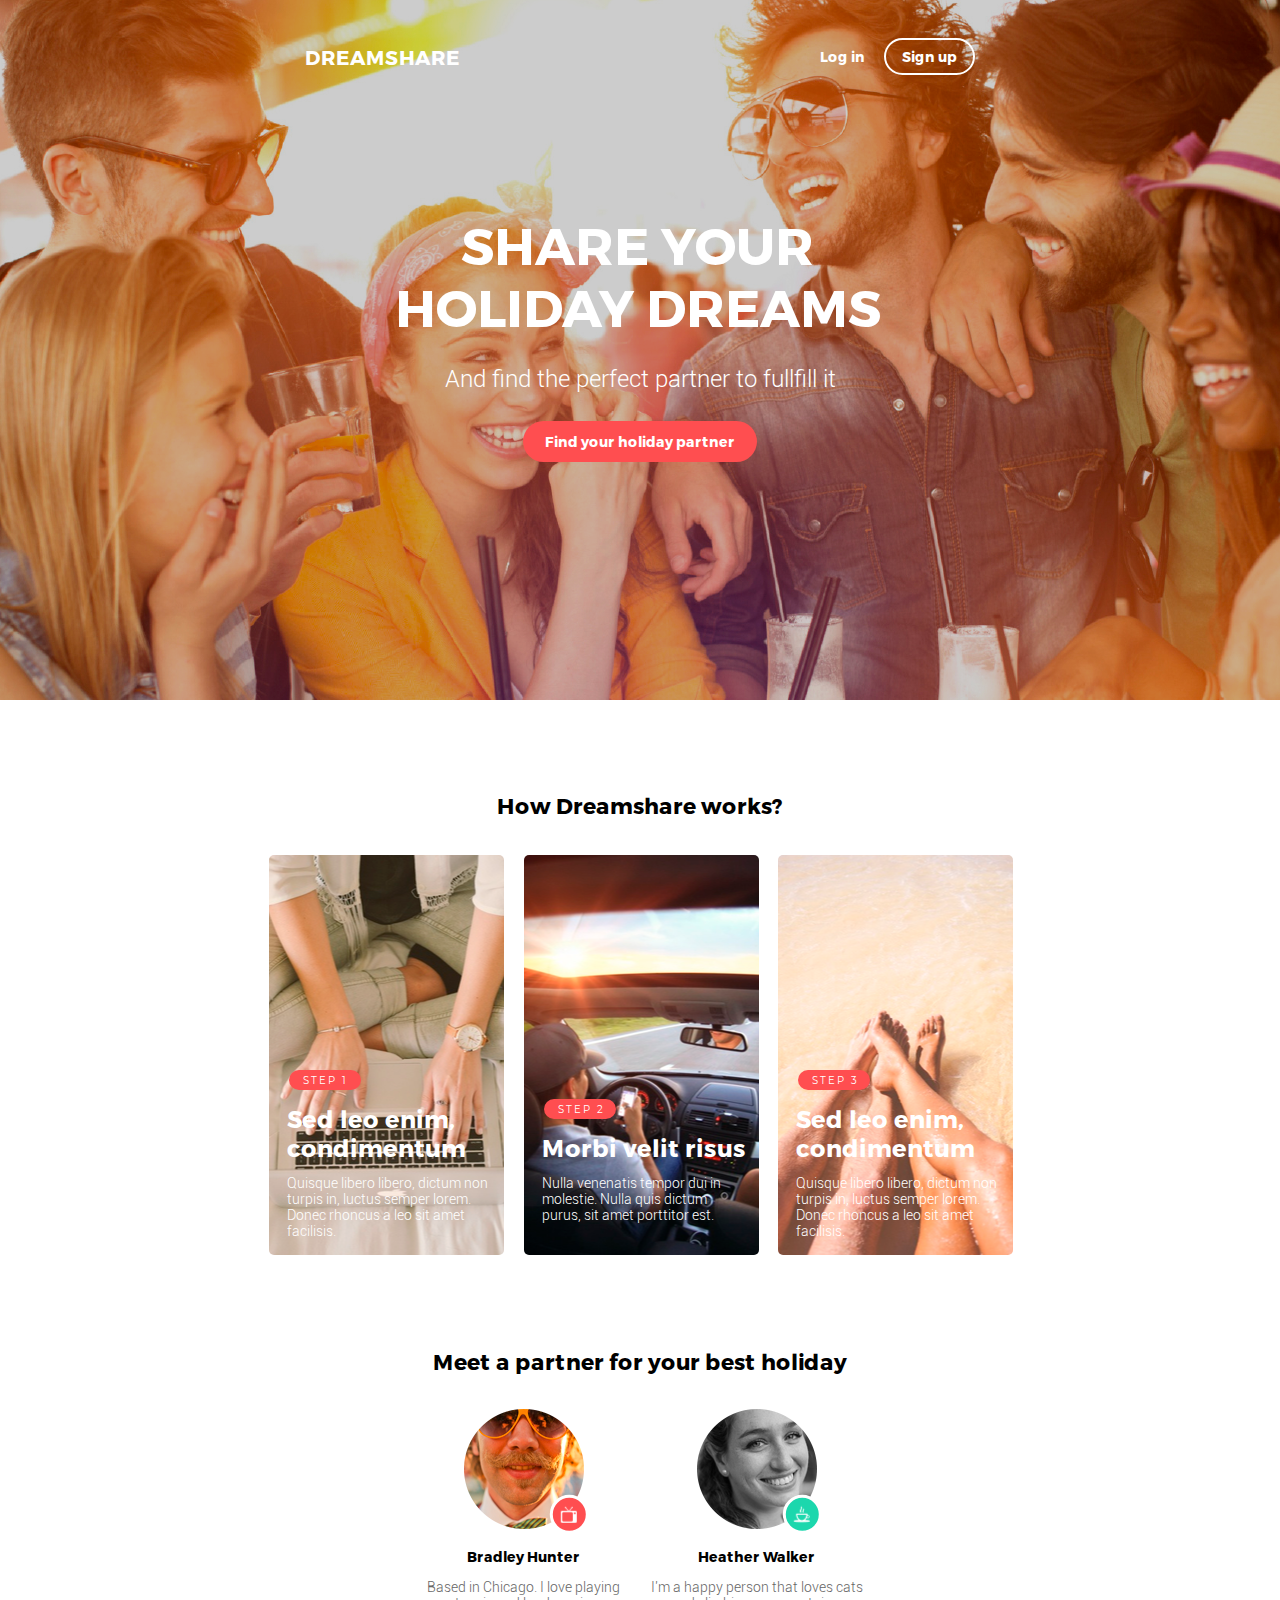
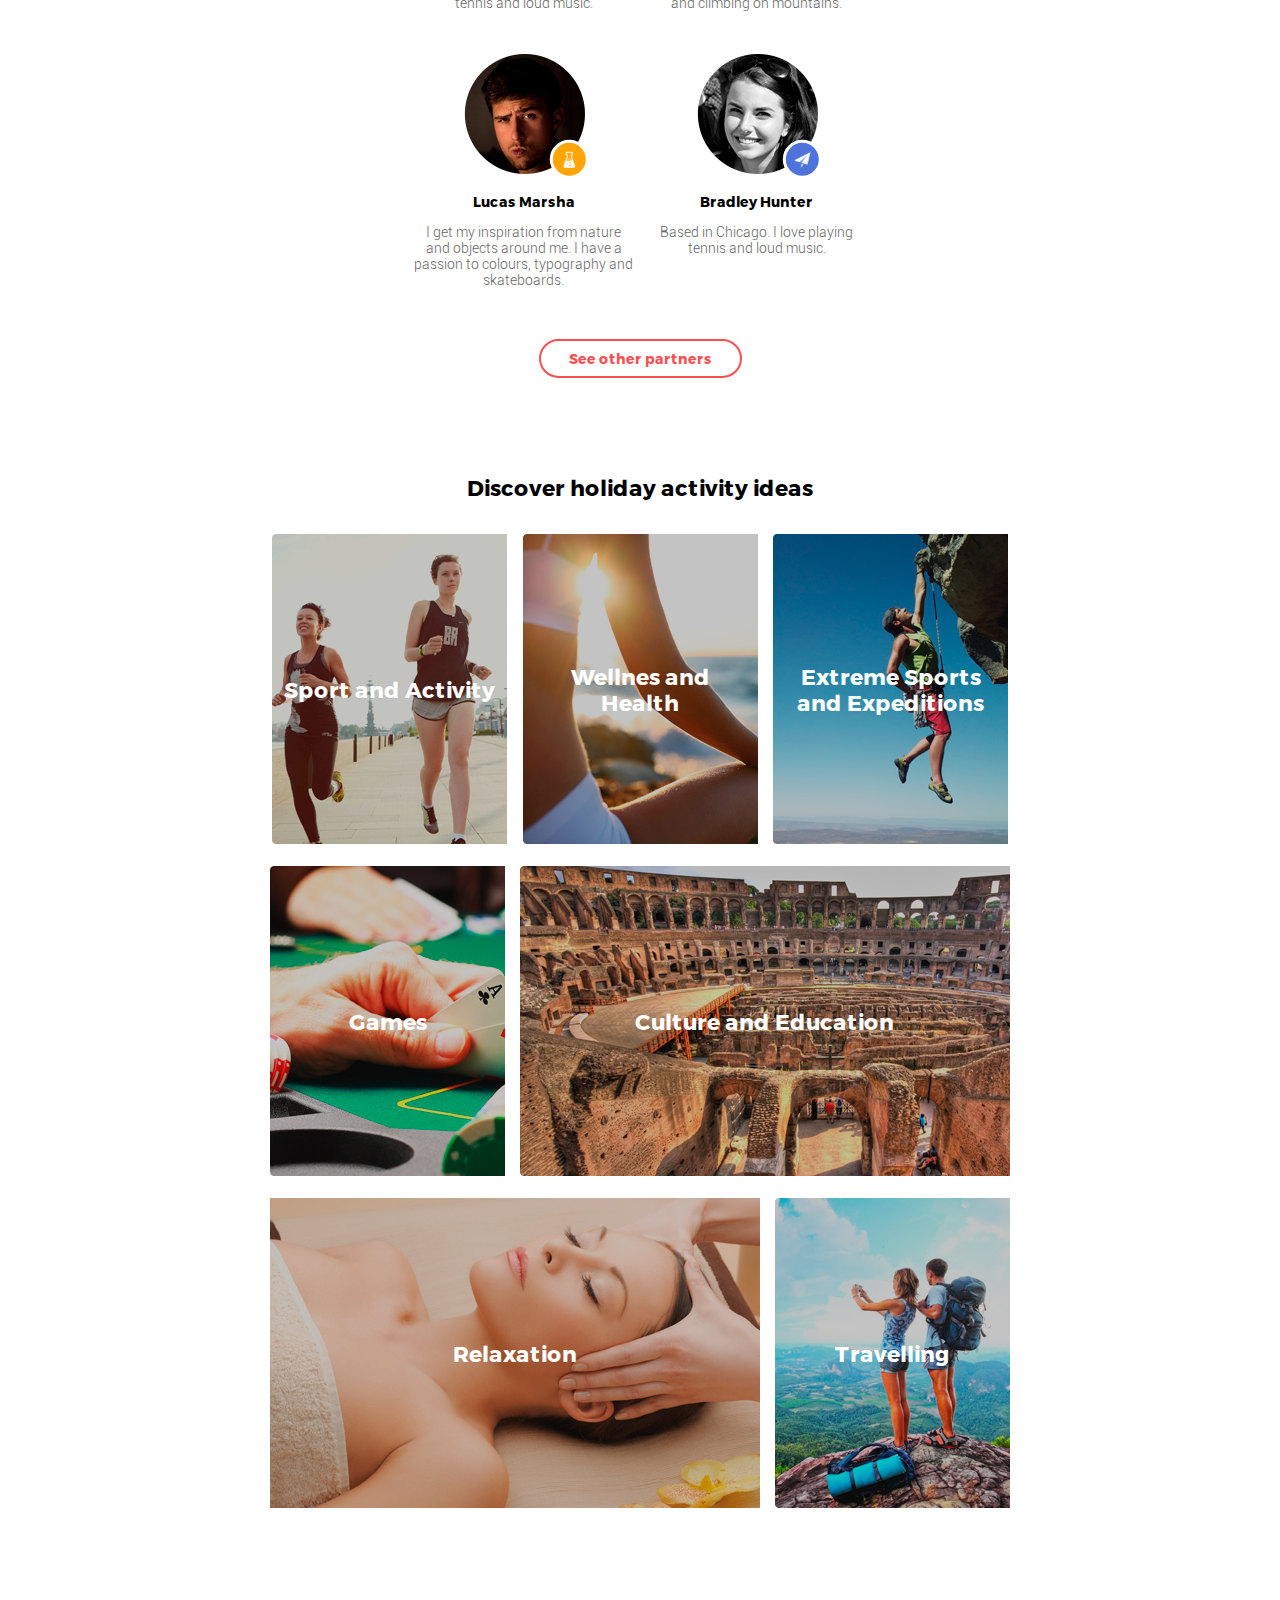
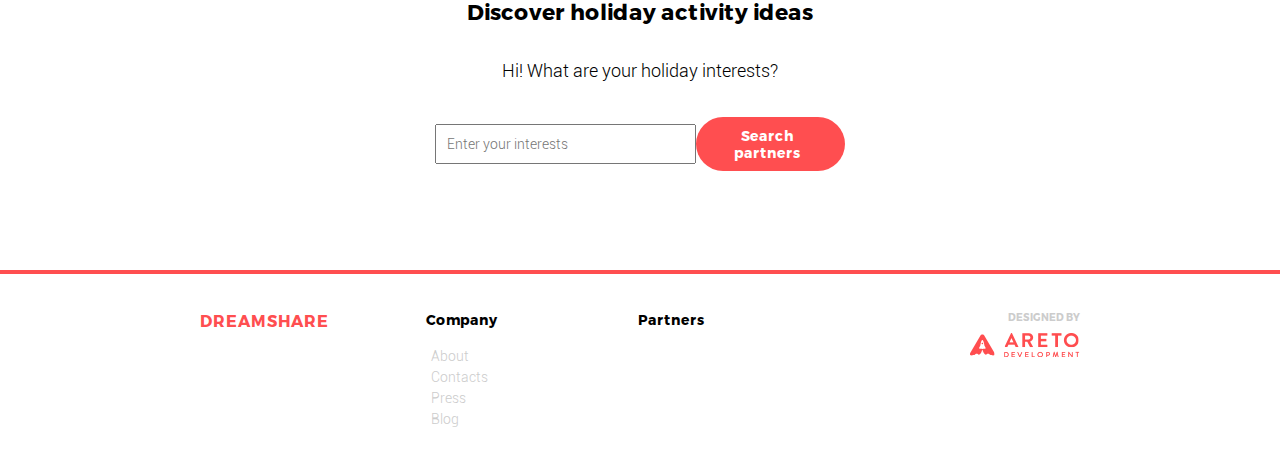
<file: index.html>
<!DOCTYPE html>
<head>
    <title>DREAMSHARE</title>
    <link rel="stylesheet" href="css/style.css">
    <meta name="viewport" content="width=device-width,initial-scale=1"/>
</head>
<body>
    <div class="promo">
        <header class="promo__header">
            <div class="promo__header-container">
                <div class="promo__buttons">
                    <div class="promo__button"><button>Log in</button></div>
                    <div class="promo__button-border"><button>Sign up</button></div>
                </div>
                <div class="promo__header-name"><p>dreamshare</p></div>
            </div>
        </header>
        <div class="promo__content">
            <div class="promo__title">Share your <br/>holiday dreams</div>
            <div class="promo__subtitle">And find the perfect partner to fullfill it</div>
            <div class="promo__content-button"><button>Find your holiday partner</button></div>
        </div>
    </div>
    <section class="how-it-works">
        <div class="how-it-works__title"><p>How Dreamshare works?</p></div>
        <div class="how-it-works__steps">
            <div class="how-it-works__card-step-1">
                <div class="how-it-works__card-step-number">step 1</div>
                <div class="how-it-works__card-step-title">Sed leo enim, condimentum</div>
                <div class="how-it-works__card-step-subtitle">Quisque libero libero, dictum non turpis in, luctus semper lorem. Donec rhoncus a leo sit amet facilisis.</div>
            </div>
            <div class="how-it-works__card-step-2">
                <div class="how-it-works__card-step-number">step 2</div>
                <div class="how-it-works__card-step-title">Morbi velit risus</div>
                <div class="how-it-works__card-step-subtitle">Nulla venenatis tempor dui in molestie. Nulla quis dictum purus, sit amet porttitor est.</div>
            </div>
            <div class="how-it-works__card-step-3">
                <div class="how-it-works__card-step-number">step 3</div>
                <div class="how-it-works__card-step-title">Sed leo enim, condimentum</div>
                <div class="how-it-works__card-step-subtitle">Quisque libero libero, dictum non turpis in, luctus semper lorem. Donec rhoncus a leo sit amet facilisis.</div>
            </div>
        </div>
    </section>
    <section class="partners">
        <div class="partners__title"><p></p>Meet a partner for your best holiday</p></div>
        <div class="partners__items">
            <div class="partners__items-row-1">
                <div class="partners__item-card">
                    <div class="partners__item-card-avatar">
                        <div class="partners__item-card-photo">
                            <img src="./src/images/partner-1-avatar.png">
                        </div>
                        <div class="partners__item-card-icon-1">
                            <img src="./src/images/partner-1-icon.png">
                        </div>
                    </div>
                    <div class="partners__item-card-name"><p></p>Bradley Hunter</p></div>
                    <div class="partner__item-card-biography">Based in Chicago. I love playing<br/>tennis and loud music.</div>
                </div>
                <div class="partners__item-card">
                    <div class="partners__item-card-avatar">
                        <div class="partners__item-card-photo">
                            <img src="./src/images/partner-2-avatar.png">
                        </div>
                        <div class="partners__item-card-icon-2">
                            <img src="./src/images/partner-2-icon.png">
                        </div>
                    </div>
                    <div class="partners__item-card-name"><p>Heather Walker</p></div>
                    <div class="partner__item-card-biography">I'm a happy person that loves cats<br/>and climbing on mountains.</div>
                </div>
            </div>
            <div class="partners__items-row-2">
                <div class="partners__item-card">
                    <div class="partners__item-card-avatar">
                        <div class="partners__item-card-photo">
                            <img src="./src/images/partner-3-avatar.png">
                        </div>
                        <div class="partners__item-card-icon-3">
                            <img src="./src/images/partner-3-icon.png">
                        </div>
                    </div>
                    <div class="partners__item-card-name"><p>Lucas Marsha</p></div>
                    <div class="partner__item-card-biography">I get my inspiration from nature<br/>and objects around me. I have a<br/>passion to colours, typography and<br/>skateboards.</div>
                </div>
                <div class="partners__item-card">
                    <div class="partners__item-card-avatar">
                        <div class="partners__item-card-photo">
                            <img src="./src/images/partner-4-avatar.png">
                        </div>
                        <div class="partners__item-card-icon-4">
                            <img src="./src/images/partner-4-icon.png">
                        </div>
                    </div>
                    <div class="partners__item-card-name"><p>Bradley Hunter</p></div>
                    <div class="partner__item-card-biography">Based in Chicago. I love playing<br/>tennis and loud music.</div>
                </div>
            </div>
        </div>
        <div class="partners__button"><button>See other partners</button></div>
    </section>
    <section class="ideas">
        <div class="ideas__title"><p>Discover holiday activity ideas</p></div>
        <div class="ideas__items">
            <div class="ideas__items-row">
                <div class="ideas__items-row-item-square-sport">
                    <div class="ideas__items-row-item-text">Sport and Activity</div>
                </div>
                <div class="ideas__items-row-item-square-wellnes">
                    <div class="ideas__items-row-item-text">Wellnes and Health</div>
                </div>
                <div class="ideas__items-row-item-square-extreme">
                    <div class="ideas__items-row-item-text">Extreme Sports<br/>and Expeditions</div>
                </div>
            </div>
            <div class="ideas__items-row">
                <div class="ideas__items-row-item-square-games">
                    <div class="ideas__items-row-item-text">Games</div>
                </div>
                <div class="ideas__items-row-item-wide-culture">
                    <div class="ideas__items-row-item-text">Culture and Education</div>
                </div>
            </div>
            <div class="ideas__items-row">
                <div class="ideas__items-row-item-wide-relaxation">
                    <div class="ideas__items-row-item-text">Relaxation</div>
                </div>
                <div class="ideas__items-row-item-square-travelling">
                    <div class="ideas__items-row-item-text">Travelling</div>
                </div>
            </div>
        </div>
    </section>
    <div class="search-partners">
        <div class="search-partners__title">Discover holiday activity ideas</div>
        <div class="search-partners__subtitle"><p>Hi! What are your holiday interests?</p></div>
        <form class="search-partners__form">
            <input type="text" placeholder="Enter your interests">
            <button>Search partners</button>
        </form>
    </div>
    <footer class="footer">
        <div class="footer-container">
            <div class="footer__company-name">Dreamshare</div>
            <nav class="footer__list">
                <div class="footer__list-name">Company</div>
                <div class="footer__list-items">
                    <div class="footer__list-item">About</div>
                    <div class="footer__list-item">Contacts</div>
                    <div class="footer__list-item">Press</div>
                    <div class="footer__list-item">Blog</div>
                </div>
                
            </nav>
            <div class="footer__list-partners">
                <div class="footer__list-name"> Partners</div>
            </div>
        </div>
        <div class="footer__logo">
            <div class="footer__logo-designed-by">Designed by</div>
            <div class="footer__logo-icon">
                <img src="./src/images/footer-logo.png">
            </div>
        </div>

    </footer>
</body>
</file>
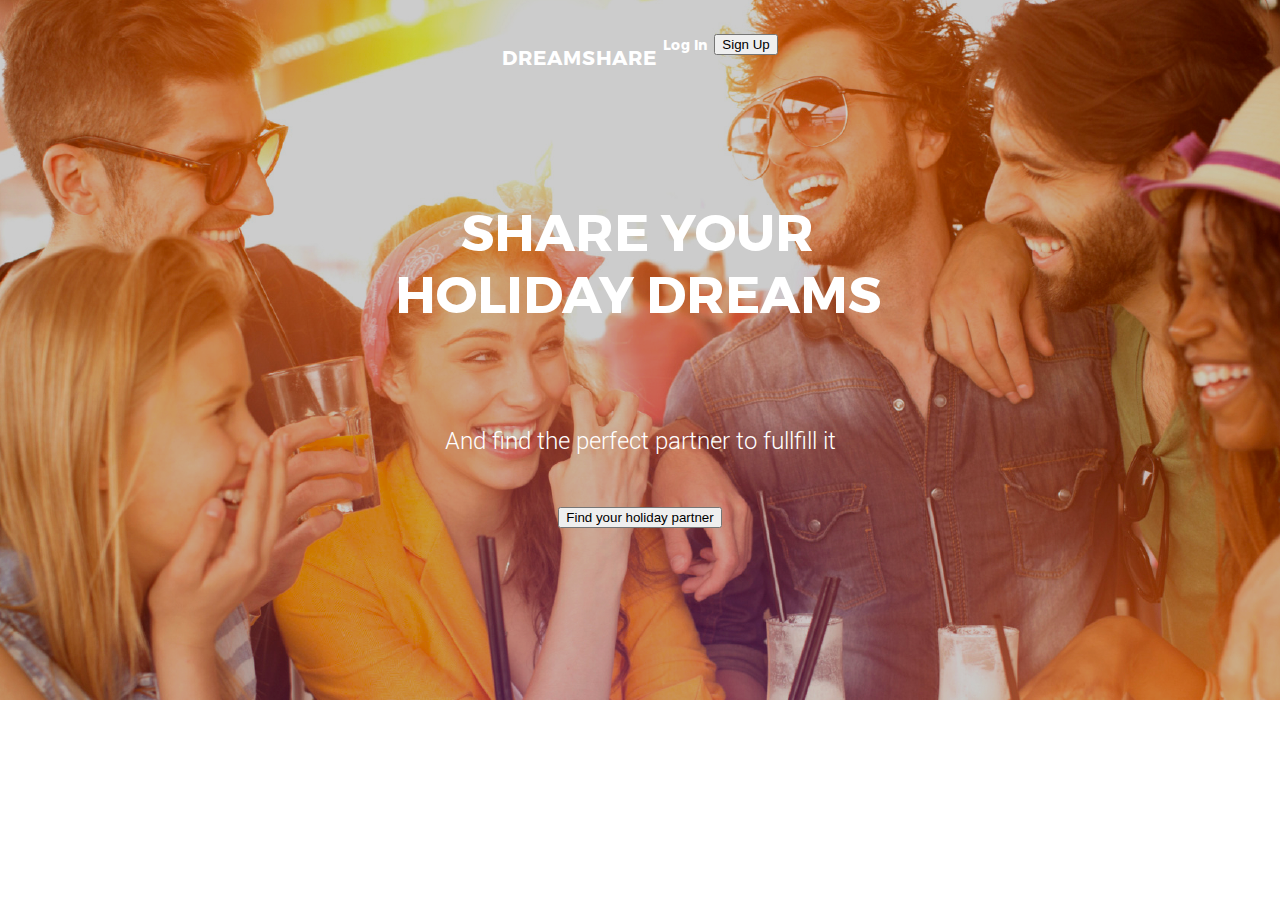
<file: promo.html>
<!DOCTYPE html>
<head>
    <title>promo-DREAMSHARE</title>
    <link rel="stylesheet" href="css/style.css">
</head>
<body>
    <div class="promo">
        <header class="promo__header">
            <div class="promo__header-name"><p>dreamshare</p></div>
            <div class="promo__buttons">
                <div class="promo__button"><button>Log In</button></div>
                <div class="promo__button_border"><button>Sign Up</button></div>
            </div>
        </header>
        <div class="promo__content">
            <div class="promo__title"><p>Share your <br/>holiday dreams</p></div>
            <div class="promo__subtitle"><p>And find the perfect partner to fullfill it</p></div>
            <div class="promo_content-button"><button>Find your holiday partner</button></div>
        </div>
    </div>
</body>
</file>
<file: css/style.css>
@font-face {
    font-family: 'Montserrat';
    src: url(../src/fonts/Montserrat\ Regular.ttf);
}
@font-face {
    font-family: 'Montserrat bold';
    src: url(../src/fonts/MotserratBold.ttf);
}
@font-face {
    font-family: 'Roboto';
    src: url(../src/fonts/Roboto.ttf);
}
body{
    display: flex;
    justify-content: center;
    font-family: Roboto;
    margin: 0px;
    padding: 0px;
    flex-direction: column;
}
@viewport{
    width: 100%;
    zoom: 1;
}
.promo{
    display: flex;
    flex-wrap: wrap;
    height: 700px;
    background: url(../src/images/promo-image.png) center no-repeat;
    background-color: black;
    background-size: cover;
    justify-content: center;
}
.promo__header{
    display: flex;  
    width: 100%;
    height: 40px;
    justify-content: center;
    padding: 25px 0px 0px 0px;
}
.promo__header-container{
    display: flex;
    width: 940px;
    justify-content: space-between;
    flex-direction: row-reverse; 
    flex-wrap: wrap; 
}
.promo__header-name{
    font-family: 'Montserrat bold';
    font-weight: 500;
    font-size: medium;
    text-transform: uppercase;
    color: white;
    font-size: 20px;
    letter-spacing: 1px;
}
.promo__buttons{
    display: flex;
    flex-direction: row;
    white-space: nowrap;
    align-items: center;
    justify-content: space-around;
    padding-bottom: 2px;
}
.promo__button button{
    display: flex;
    font-family: Montserrat bold;
    background:none;
    color: white;
    border: none;
    font-size: 14px;
}
.promo__button-border button{
    font-family: Montserrat bold;
    background:none;
    color: white;
    border: none;
    font-size: 14px;
    
}
.promo__button-border{
    border: 2px solid white;
    border-radius: 50px;
    margin-left: 13px;
    padding: 7px 10px 7px 10px
}

.promo__content{
    display:flex;
    flex-direction: column;
    align-items: center;
    padding-bottom: 90px;
}
.promo__title{
    font-family: Montserrat bold;
    color: white;
    font-size: 52px;
    text-transform: uppercase;
    text-align: center;
}
.promo__subtitle{
    font-size: 24px;
    color: white;
    text-align: center;
    margin: 32px;
}
.promo__content-button button{
    font-family: Montserrat bold;
    background:none;
    color: white;
    background: #ff4e50;
    font-size: 14px;
    border-radius: 50px;
    padding: 12px 22px;
    border: none;
}

.how-it-works{
    display: flex;
    background-color: white;
    background-size: cover;
    align-items: center;
    flex-direction: column;
    margin-top: 50px;
}
.how-it-works__title{
    font-family: Montserrat bold;
    font-size: 22px;
    margin: 20px 0px 15px 0px;
}
.how-it-works__steps{
    display:flex;
    width: 940px;
    justify-content: space-between;
    flex-direction: row;
}
.how-it-works__card-step-1{
    background: url(../src/images/image-step-1.png) center;
    display: flex;
    flex-direction: column;
    justify-content:flex-end;
    color: white;
    height: 400px;
    width: 280px;
    background-size: cover;
    padding-left: 20px;
    border-radius: 5px;
}
.how-it-works__card-step-2{

    background: url(../src/images/image-step-2.png) center;
    display: flex;
    flex-direction: column;
    justify-content:flex-end;
    color: white;
    height: 400px;
    width: 280px;
    background-size: cover;
    padding-left: 20px;
    border-radius: 5px;
}
.how-it-works__card-step-3{
    background: url(../src/images/image-step-3.png) center;
    display: flex;
    flex-direction: column;
    justify-content:flex-end;
    color: white;
    height: 400px;
    width: 280px;
    background-size: cover;
    padding-left: 20px;
    border-radius: 5px;
}
.how-it-works__card-step-number{
    padding-left: 2px;
    font-family: Montserrat;
    letter-spacing: 2px;
    display: flex;
    justify-content: center;
    align-items: center;
    text-transform:uppercase;
    font-family: 'Montserrat';
    font-size: 10px;
    border-radius: 50px;
    background: #ff4e50;
    height: 20px;
    width: 70px;
}
.how-it-works__card-step-title{
    font-family: Montserrat bold;
    font-size: 24px;
    margin: 14px 0px 8px 0px;
}
.how-it-works__card-step-subtitle{
    display: flex;
    width: 265px;
    height: 50px;
    font-size: 14px;
    margin-top: 5px;
    padding-bottom: 15px;
    /* color: #cccccc; */
}

.partners{
    display: flex;
    flex-direction: column;
    align-items: center;
    margin-top: 50px;
}
.partners__title{
    font-family: Montserrat bold;
    font-size: 22px;
    margin: 21px 0px 13px 0px;
}
.partners__items{
    display:flex;
    width: 940px;
    flex-direction: row;
    justify-content: space-between;
}
.partners__items-row-1{
    display:flex;
    width: 466px;
    flex-direction: row;
}
.partners__items-row-2{
    display:flex;
    width: 466px;
    flex-direction: row;
}
.partners__item-card{
    display: flex;
    align-items: center;
    flex-direction: column;
    height: 233px;
    width: 233px;
}
.partners__item-card-avatar{
    display: flex;
    width: 120px;
    height: 120px;
}
.partners__item-card-icon-1{
    position: absolute;
    display: flex;
    background-color: #ff4e50;
    border-radius: 50px;
    border: 3px solid white;
    height: 33px;
    width: 33px;
    align-items: center;
    justify-content: center;
    transform: translate(220%, 220%);
}
.partners__item-card-icon-2{
    position: absolute;
    display: flex;
    background-color: #1cd7ad;
    border-radius: 50px;
    border: 3px solid white;
    height: 33px;
    width: 33px;
    align-items: center;
    justify-content: center;
    transform: translate(220%, 220%);
}
.partners__item-card-icon-3{
    position: absolute;
    display: flex;
    background-color: #ffa507;
    border-radius: 50px;
    border: 3px solid white;
    height: 33px;
    width: 33px;
    align-items: center;
    justify-content: center;
    transform: translate(220%, 220%);
}
.partners__item-card-icon-4{
    position: absolute;
    display: flex;
    background-color: #4e73db;
    border-radius: 50px;
    border: 3px solid white;
    height: 33px;
    width: 33px;
    align-items: center;
    justify-content: center;
    transform: translate(220%, 220%);
}
.partners__item-card-name{
    font-family: Montserrat bold;
    font-size: 14px;
    padding-top: 5px;
    /* margin: 2px; */
}
.partner__item-card-biography{
    font-family: Roboto;
    font-size: 14px;
    color: #666666;
    text-align: center;
}
.partners__button{
    display: flex;
    border: 2px solid #ff4e50;
    border-radius: 50px;
    margin-top: 40px;
}
.partners__button button{
    background: none;
    font-family: Montserrat bold;
    font-size: 14px;
    color: #ff4e50;
    border: none;
    padding: 9px 28px;
}

.ideas{
    display: flex;
    flex-direction: column;
    align-items: center;
    margin-top: 50px;
}
.ideas__title{
    font-family: Montserrat bold;
    font-size: 22px;
    margin-top: 24px;
}
.ideas__items{
    display: flex;
    flex-direction: column;
    justify-content: space-between;
    /* margin: 10px; */
}
.ideas__items-row{
    display: flex;
    flex-direction: row;
    width: 940px;
    justify-content: space-between;
}
.ideas__items-row-item-square-sport{
    background: url(../src/images/ideas-sport.png) center no-repeat;
    width: 300px;
    height: 310px;
    margin-top: 2px;
    padding: 10px 0px;

}
.ideas__items-row-item-square-wellnes{
    background: url(../src/images/ideas-wellnes.png) center no-repeat;
    width: 300px;
    height: 310px;
    margin-top: 2px;

    padding: 10px 0px;
}
.ideas__items-row-item-square-extreme{
    background: url(../src/images/ideas-extreme.png) center no-repeat;
    width: 300px;
    height: 310px;
    margin-top: 2px;
    padding: 10px 0px;

}
.ideas__items-row-item-square-games{
    background: url(../src/images/ideas-games.png) center no-repeat;
    width: 300px;
    height: 310px;
    margin-top: 2px;
    padding: 10px 0px;

}
.ideas__items-row-item-square-travelling{
    background: url(../src/images/ideas-travelling.png) center no-repeat;
    width: 300px;
    height: 310px;
    margin-top: 2px;
    padding: 10px 0px;

}
.ideas__items-row-item-wide-culture{
    background: url(../src/images/ideas-culture.png) center no-repeat;
    width: 620px;
    height: 310px;
    margin-top: 2px;
    padding: 10px 0px;

}
.ideas__items-row-item-wide-relaxation{
    background: url(../src/images/ideas-relaxation.png) center no-repeat;
    width: 620px;
    height: 310px;
    margin-top: 2px;
    padding: 10px 0px;

}
.ideas__items-row-item-text{
    height: 100%;
    display:flex;
    font-family: Montserrat bold;
    font-size: 22px;
    color: white;
    align-items: center;
    justify-content: center;
}
.search-partners{
    display: flex;
    background-color: white;
    background-size: cover;
    align-items: center;
    flex-direction: column;
    margin-top: 80px;
    justify-content: center;
}
.search-partners__title{
    font-family: Montserrat bold;
    font-size: 22px;
}
.search-partners__subtitle{
    font-family: Roboto;
    font-size: 18px;
    margin: 18px;
}
.search-partners__form{
    display: flex;
    align-items: center;
    justify-content: space-between;
    width: 410px;
}
.search-partners__form input{
   padding: 10px 72px 10px 10px;
   font-family: Roboto;
   font-size: 14px;
}
.search-partners__form button{
    font-family: Montserrat bold;
    font-size: 14px;
    background-color: #ff4e50;
    border: none;
    color: white;
    border-radius: 50px;
    padding: 10px 28px  10px 22px;
}

.footer{
    display: flex;
    background-color: white;
    background-size: cover;
    flex-direction: row;
    justify-content: space-evenly;
    margin-top: 99px;
    border-top: 4px solid #ff4e50;
    padding: 37px 0px;
}
.footer-container{
    display: flex;
    width: 570px;
    flex-direction: row;
    justify-content: space-between;
}
.footer__company-name{
    font-family: Montserrat bold;
    color: #ff4e50;
    font-size: 16px;
    text-transform: uppercase;
    letter-spacing: 1px;
}
.footer__list-name{
    font-family: Montserrat bold;
    font-size: 14px;
    margin-bottom: 20px;
    padding-right: 45px;
}
.footer__list-item{
    font-family: Roboto;
    font-size: 14px;
    color: #cccccc;
    margin: 5px;
}
.footer__logo-designed-by{
    font-family: Montserrat bold;
    font-size: 10px;
    color: #cccccc;
    text-align: right;
    margin-bottom: 10px;
    text-transform: uppercase;
}

@media only screen and (max-width: 767px), only screen and (max-device-width: 767px){
    body{
        width: 320px ;
        zoom: 3.06;
    }
    @viewport{
        width: 320px;
        /* zoom: 150%; */
    }
    .promo{
        height: 540px;
        width: 320px;
        justify-content: center;
    }
    .promo__header{
        justify-content: center;
        padding-top: 0px;
        flex-direction: column;
        align-items: center;
    }
    .promo__header-container{
        width: 320px;
        justify-content: center;
        flex-direction: column; 
        margin-top: 190px;
        max-width: 320px;
    }
    .promo__header-name{
        text-align: center;
        font-size: 20px;
        letter-spacing: 1px;
        padding-top: 90px;
        max-width: 320px;
    }
    .promo__buttons{
        justify-content: center;
        max-width: 320px;
    }

    .promo__content{
        margin-top: 135px;
    }
    .promo__title{
        font-size: 30px;
    }
    .promo__subtitle{
        width: 220px;
        font-size: 18px;
        margin: 14px;
    }
    .promo__content-button button{
        margin-bottom: 2px;
        padding: 12px 50px;
    }

    .how-it-works{
        display: flex;
        background-color: white;
        background-size: cover;
        align-items: center;
        flex-direction: column;
        margin-top: 10px;
    }
    .how-it-works__title{
        font-family: Montserrat bold;
        font-size: 22px;
        margin: 0px;
    }
    .how-it-works__steps{
        max-width: 320px;
        display:flex;
        width: 320px;
        justify-content: space-between;
        align-items: center;
        flex-direction: column;
        margin-top: -5px;
    }
    .how-it-works__card-step-1{
        background: url(../src/images/image-step-1.png) center no-repeat;
        height: 240px;
        width: 300px;
        background-size:cover;
        padding-left: 0px;
        border-radius: 5px;
        margin-bottom: 10px;
    }
    .how-it-works__card-step-2{

        background: url(../src/images/image-step-2.png) center no-repeat;
        height: 240px;
        width: 300px;
        background-size:auto;
        padding-left: 0px;
        border-radius: 5px;
        margin-bottom: 10px;
    }
    .how-it-works__card-step-3{
        background: url(../src/images/image-step-3.png) center no-repeat;
        height: 240px;
        width: 300px;
        background-size:auto;
        padding-left: 0px;
        border-radius: 5px;
        margin-bottom: 10px;
    }
    .how-it-works__card-step-number{
        padding-left: 2px;
        font-family: Montserrat;
        letter-spacing: 2px;
        display: flex;
        justify-content: center;
        align-items: center;
        text-transform:uppercase;
        font-family: 'Montserrat';
        font-size: 10px;
        border-radius: 50px;
        background: #ff4e50;
        height: 20px;
        width: 70px;
    }
    .how-it-works__card-step-title{
        font-family: Montserrat bold;
        font-size: 24px;
        margin: 14px 0px 8px 0px;
    }
    .how-it-works__card-step-subtitle{
        display: flex;
        width: 265px;
        height: 50px;
        font-size: 14px;
        margin-top: 5px;
        padding-bottom: 15px;
        /* color: #cccccc; */
    }

    .partners{
        display: flex;
        flex-direction: column;
        align-items: center;
        margin-top: 0px;
    }
    .partners__title{
        width: 280px;
        margin: 0px;
        text-align: center;
    }
    .partners__items{
        margin: -5px;
        display:flex;
        width: 320px;
        flex-direction: column;
        justify-content: space-between;
        max-width: 320px;
    }
    .partners__items-row-1{
        align-items: center;
        width: 320px;
        flex-direction:column;
        justify-content: space-between;
        height: 725px;
        margin-bottom: 10px;
        max-width: 320px;
    }
    .partners__items-row-2{
        position: absolute;
        padding-top: 230px;
        align-items: center;
        width: 320px;
        flex-direction:column;
        justify-content: space-between;
        height: 725px;
        margin-bottom: 10px;
    }
    .partners__button{
        margin-top: 220px;
    }
    .partners__button button{

        padding: 10px 70px;
    }

    .ideas{
        margin-top: 0px;
    }
    .ideas__title{
        margin-top: 10px;
        text-align: center;
    }
    .ideas__items-row{
        flex-direction: column;
        width: 320px;
        justify-content: center;
        align-items: center;
        max-width: 320px;
    }
    .ideas__items-row-item-square-sport{
        background: url(../src/images/ideas-sport.png) center -40px no-repeat;
        width: 300px;
        height: 120px;
        margin-top: -6px;
        padding: 0px;
        margin-bottom: 14px;
    }
    .ideas__items-row-item-square-wellnes{
        background: url(../src/images/ideas-wellnes.png) center no-repeat;
        width: 300px;
        height: 120px;
        margin-top: -6px;
        padding: 0px;
        margin-bottom: 14px;
    }
    .ideas__items-row-item-square-extreme{
        background: url(../src/images/ideas-extreme.png) top no-repeat;
        width: 300px;
        height: 120px;
        margin-top: -6px;
        padding: 0px;
        margin-bottom: 14px;
    }
    .ideas__items-row-item-square-games{
        background: url(../src/images/ideas-games.png) center no-repeat;
        width: 300px;
        height: 120px;
        margin-top: -6px;
        padding: 0px;
        margin-bottom: 16px;
    }
    .ideas__items-row-item-square-travelling{
        background: url(../src/images/ideas-travelling.png) center no-repeat;
        max-width: 235px;
        height: 120px;
        margin-top: -6px;
        padding: 0px;
        margin-bottom: 14px;
    }
    .ideas__items-row-item-wide-culture{
        background: url(../src/images/ideas-culture.png) center no-repeat;
        max-width: 235px;
        height: 120px;
        margin-top: -6px;
        padding: 0px;
        margin-bottom: 14px;
    }
    .ideas__items-row-item-wide-relaxation{
        background: url(../src/images/ideas-relaxation.png) center no-repeat;
        max-width: 235px;
        height: 120px;
        margin-top: -6px;
        padding: 0px;
        margin-bottom: 14px;
    }

    .search-partners{
        margin-top: 30px;
    }
    .search-partners__title{
        font-family: Montserrat bold;
        font-size: 22px;
        text-align: center;
        width: 280px;
    }
    .search-partners__subtitle{
        margin: -5px;
    }
    .search-partners__form{
        flex-direction: column;
        justify-content: center;
        width: 320px;
    }
    .search-partners__form input{
        margin-bottom: 10px;
        padding: 10px 105px 10px 10px;
    }
    .search-partners__form button{
        font-family: Montserrat bold;
        font-size: 14px;
        background-color: #ff4e50;
        border: none;
        color: white;
        border-radius: 50px;
        padding: 11px 80px
    }

    .footer{
        flex-direction: column;
        justify-content: center;
        margin-top: 40px;
        border-top: 4px solid #ff4e50;
        padding: 15px 0px;
        text-align: center;
        align-items: center;
    }
    .footer-container{
        display: flex;
        width: 320px;
        flex-direction: column;
        justify-content: center
    }
    .footer__list{
        display: flex;
        flex-direction: column;
    }
    .footer__list-items{
        display: flex;
        flex-direction: row;
        align-items: center;
        justify-content: center;
    }

    .footer__list-name{
        display: flex;
        width: 100%;
        padding-right: 0px;
        padding-top: 10px;
        text-align: center;
        justify-content: center;
        align-items: center;

    }
    .footer__list-item{
        margin-top: -15px;
    }
    .footer__logo-designed-by{
        text-align: center;
        margin-top: -5px;
    }
}
@media screen and (max-width: 1440px) {
    @viewport{
        justify-content: center;
        width: device-width;
    }
    .promo__header-container{
        width: 670px;
    }
    .promo__title{
        padding: 0px 5px 0px 0px;
    }
    .promo__subtitle{
        margin: 28px;
    }
    .how-it-works__steps{
        width: 765px;
        justify-content: space-around;
    }
    .how-it-works__card-step-1{
        width: 235px;
        margin: 0px 2px;
        padding: 0px;
        
    }
    .how-it-works__card-step-2{
        width: 235px;
        padding-left: 0px;

    }
    .how-it-works__card-step-3{
        width: 235px;
        padding-left: 0px;
    }
    .how-it-works__card-step-number{
        margin: 25px  0px 0px 20px;
    }
    .how-it-works__card-step-title{
        padding-left: 18px;
    }
    .how-it-works__card-step-subtitle{
        font-size: 14px;
        margin-top: 5px;
        padding-bottom: 15px;
        width: 205px;
        height: 65px;
        padding-left: 18px;
    }
    .partners__items{
        width: 768px;
        flex-direction: column;
        align-items: center;
    }
    .partners__items-row-1{
        margin-bottom: 12px;
    }
    .partners__items-row-2{
        margin-bottom: 12px;
    }
    .ideas__items-row{
        width: 768px;
        justify-content: space-evenly;
    }
    .ideas__items-row-item-square-sport{
        background: url(../src/images/ideas-sport.png) left no-repeat;
        width: 235px;
    }
    .ideas__items-row-item-square-wellnes{
        background: url(../src/images/ideas-wellnes.png) left no-repeat;
        width: 235px;
    }
    .ideas__items-row-item-square-extreme{
        width: 235px;
        background: url(../src/images/ideas-extreme.png) left no-repeat;
    }
    .ideas__items-row-item-square-games{
        width: 235px;
        background: url(../src/images/ideas-games.png) left no-repeat;
    }
    .ideas__items-row-item-square-travelling{
        width: 235px;
        background: url(../src/images/ideas-travelling.png) left no-repeat;
    }
    .ideas__items-row-item-wide-culture{
        width: 490px;
        background: url(../src/images/ideas-culture.png) left no-repeat;
    }
    .ideas__items-row-item-wide-relaxation{
        width: 490px;
    }
    .ideas__items-row-item-text{
        text-align: center;
        padding: 0 9px;
    }
    .footer__list-partners{
        padding-right: 20px;
    }
}
</file>
